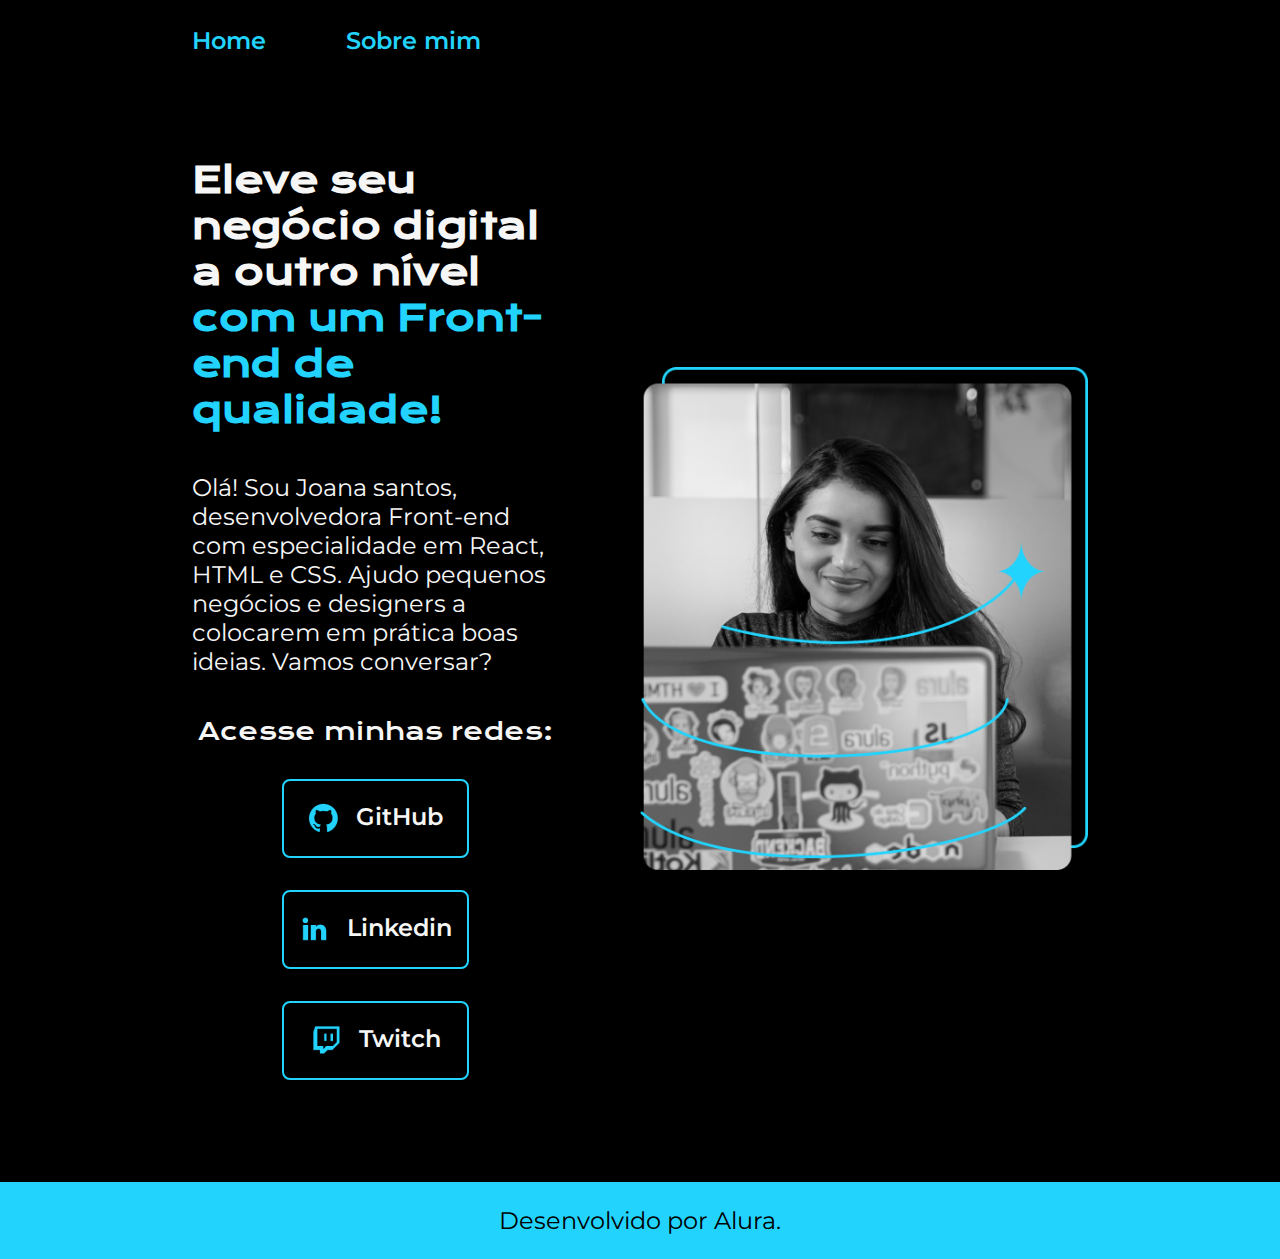
<file: Projeto/index.html>
<!DOCTYPE html>
<html lang="pt-br">
<head>
    <meta charset="UTF-8">
    <meta name="viewport" content="width=device-width, initial-scale=1.0">
    <title>Portfolio</title>
    <link rel="stylesheet" href="styles/style.css">
</head>
<body>
    <header class="cabecalho">
        <nav class="cabecalho__menu">
            <a class="cabecalho__menu__link" href="index.html" target="_self" rel="home">Home</a>
            <a class="cabecalho__menu__link" href="about.html" target="_self" rel="next">Sobre mim</a>
        </nav>
    </header>
    <main class="apresentacao">
        <section class="apresentacao__conteudo">
            <h1 class="apresentacao__conteudo__titulo">Eleve seu negócio digital a outro nível <span class="titulo-destaque">com um Front-end de qualidade!</span></h1>
            <p class="apresentacao__conteudo__texto">Olá! Sou Joana santos, desenvolvedora Front-end com especialidade em React, HTML e CSS. Ajudo pequenos negócios e designers a colocarem em prática boas ideias. Vamos conversar?</p>
            <div class="apresentacao__links">
                <h2 class="apresentacao__links__subtitulo" >Acesse minhas redes:</h2>
                <a class="apresentacao__links__navegacao" href="https://github.com/Fabricio-santuchi" target="_blank" rel="external">
                    <img src="imagem/github.png" alt="GitHub">
                    GitHub
                </a>
                <a class="apresentacao__links__navegacao" href="https://br.linkedin.com/" target="_blank" rel="external">
                    <img src="imagem/linkedin.png" alt="GitHub">
                    Linkedin
                </a> 
                <a class="apresentacao__links__navegacao" href="https://www.twitch.tv/" target="_blank" rel="external">
                     <img src="imagem/twitch.png" alt="Twitch">
                    Twitch
                </a>       
            </div>
        </section>

        <img class="apresentacao__imagem" src="imagem/Imagem.png" alt="foto">

    </main>
    <footer class="rodape">
        <p>Desenvolvido por Alura.</p>
    </footer>
</body>
</html>
</file>
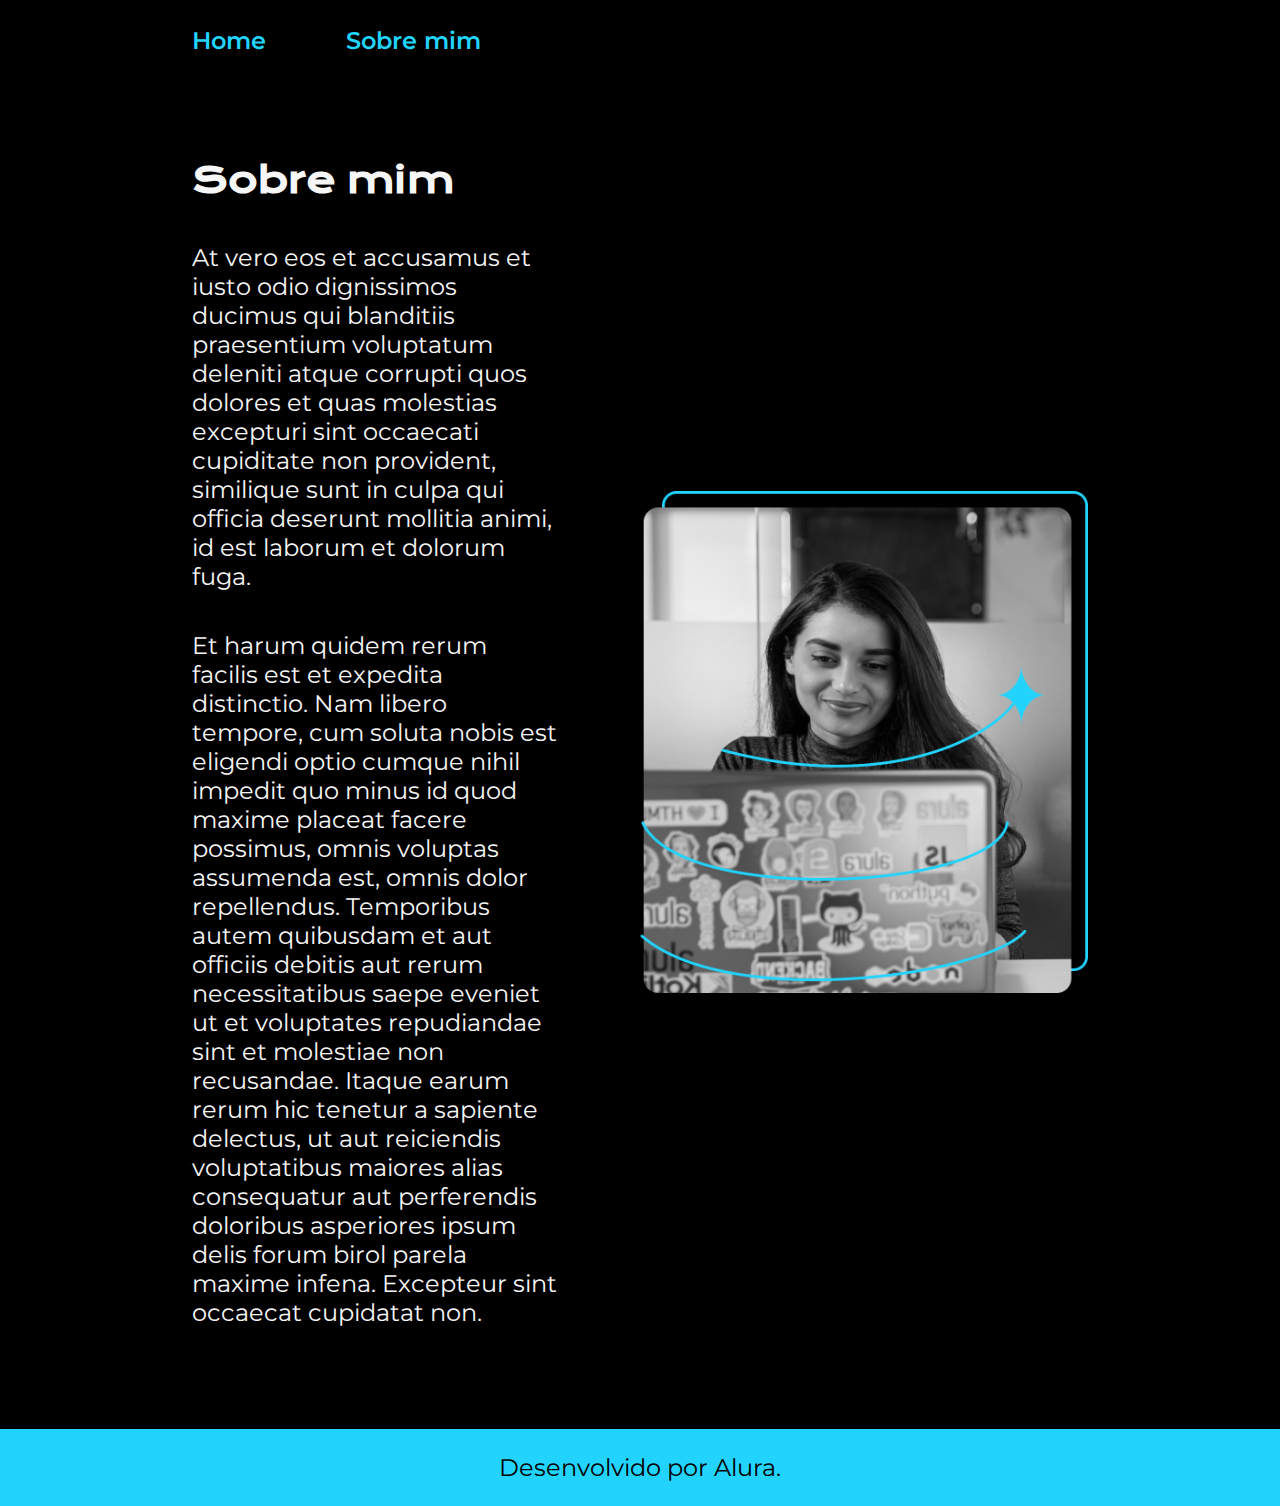
<file: Projeto/about.html>
<!DOCTYPE html>
<html lang="pt-br">
<head>
    <meta charset="UTF-8">
    <meta name="viewport" content="width=device-width, initial-scale=1.0">
    <title>Sobre mim</title>
    <link rel="stylesheet" href="styles/style.css">
</head>
<body>
    <header class="cabecalho">
        <nav class="cabecalho__menu">
            <a class="cabecalho__menu__link" href="index.html" target="_self" rel="home">Home</a>
            <a class="cabecalho__menu__link" href="about.html" target="_self" rel="next">Sobre mim</a>
        </nav>
    </header>
    <main class="apresentacao">
        <section class="apresentacao__conteudo">
            <h1 class="apresentacao__conteudo__titulo">Sobre mim</h1>
            <p class="apresentacao__conteudo__texto">
                At vero eos et accusamus et iusto odio dignissimos ducimus qui blanditiis praesentium voluptatum deleniti atque corrupti quos dolores et quas molestias excepturi sint occaecati cupiditate non provident, similique sunt in culpa qui officia deserunt mollitia animi, id est laborum et dolorum fuga.
            </p>
            <p class="apresentacao__conteudo__texto">
                Et harum quidem rerum facilis est et expedita distinctio. Nam libero tempore, cum soluta nobis est eligendi optio cumque nihil impedit quo minus id quod maxime placeat facere possimus, omnis voluptas assumenda est, omnis dolor repellendus. Temporibus autem quibusdam et aut officiis debitis aut rerum necessitatibus saepe eveniet ut et voluptates repudiandae sint et molestiae non recusandae. Itaque earum rerum hic tenetur a sapiente delectus, ut aut reiciendis voluptatibus maiores alias consequatur aut perferendis doloribus asperiores ipsum delis forum birol parela maxime infena. Excepteur sint occaecat cupidatat non.
        </p>
        </section>
        <img class="apresentacao__imagem" src="imagem/Imagem.png" alt="foto">
    </main>
    <footer class="rodape">
        <p>Desenvolvido por Alura.</p>
    </footer>
</body>
</html>
</file>
<file: Projeto/styles/style.css>
@charset "UTF-8";

@import url('https://fonts.googleapis.com/css2?family=Krona+One&display=swap'); /*font-family: 'Krona One', sans-serif;*/

@import url('https://fonts.googleapis.com/css2?family=Montserrat:ital,wght@0,400;0,600;1,400;1,600&display=swap'); /*font-family: 'Montserrat', sans-serif;*/

:root{
    --cor-principal: #000000;
    --cor-secundaria: #f6f6f6;
    --cor-terciaria: #22D4FD;
    --cor-hover: #272727;

    --font-principal: 'Krona One', sans-serif;
    --font-secundaria: 'Montserrat', sans-serif;
}

*{ /*Reset CSS*/
    padding: 0; /* pode colocar 0 n precisa botar px.*/
    margin: 0;
}

body{
    box-sizing: border-box; /* para que o conteudo do filho não ultrapasse o elemento pai. limitando sua area dentro dele.*/
    background-color: var(--cor-principal);
    color: var(--cor-secundaria);
}

.cabecalho{
    padding: 2% 0% 0% 15%;
}

.cabecalho__menu{
    display: flex;
    gap: 80px;
}

.cabecalho__menu__link{
    font-family: var(--font-secundaria);
    font-size: 1.5rem; /* 1rem = 16px */
    font-weight: 600;
    text-decoration: none;
    color: var(--cor-terciaria);
}

.apresentacao{
    padding: 8% 15%;
    display: flex; /*flex box*/
    align-items: center;
    justify-content: space-between; /* separa da um espaço entre os blocos.*/
    gap: 82px;
}

.apresentacao__conteudo{
    width: 50%;
    display: flex;
    flex-direction: column;
    gap: 40px; /* espaçamento entre colunas de 40px de cima pra baixo.*/
}

.apresentacao__conteudo__titulo{
    font-family: var(--font-principal);
    font-size: 2.25rem; /* 1rem = 16px */
}

.titulo-destaque{
    color: var(--cor-terciaria);
}

.apresentacao__conteudo__texto{
    font-family: var(--font-secundaria);
    font-size: 1.5rem; /* 1rem = 16px */
}

.apresentacao__links{
    display: flex; /*display flexivel*/
    flex-direction: column; /* ficar na direção de coluna*/
    justify-content: space-between; /*coloca um a esquerda e uma direita!*/
    align-items: center; /*alinhas o itens no centro*/
    gap: 32px; /*espaçamento de 32pix*/
}

.apresentacao__links__subtitulo{
    font-family: var(--font-principal);
    font-size: 1.5rem; /* 1rem = 16px */
    font-weight: 400;
}

.apresentacao__links__navegacao{
    display: flex;
    flex-direction: row;
    justify-content: center;
    gap: 16px;

    border: 2px solid var(--cor-terciaria);
    width: 50%;
    text-align: center;
    border-radius: 8px;
    font-size: 1.5rem; /* 1rem = 16px */
    font-weight: 600;
    padding: 21.5px 0;
    text-decoration: none;
    color: var(--cor-secundaria);
    font-family: var(--font-secundaria);
}

.apresentacao__links__navegacao:hover {
    background-color: var(--cor-hover);
    color: #4785f7;
    border-color: #4785f7;
    padding: 3%;
    transition: 0.5s;
}

.apresentacao__imagem{
    width: 50%;
}

.rodape{
    padding: 24px;
    color: var(--cor-principal);
    background-color: var(--cor-terciaria);
    text-align: center;
    font-family: var(--font-secundaria);
    font-size: 1.5rem; /* 1rem = 16px */
    font-weight: 400;
}


@media (max-width: 1200px) {
    .cabecalho{
        padding: 10%;
    }
    
    .cabecalho__menu{
        justify-content: center;
    }
    .apresentacao{
        flex-direction: column-reverse;
        padding: 5%;
    }

    .apresentacao__conteudo{
        width: auto;
    }

    .apresentacao__conteudo__titulo{
        font-size: 2rem;
        font-weight: 400;
    }
    .apresentacao__conteudo__texto{
        font-size: 1.5rem;
    }
    .apresentacao__links__navegacao{
        width: 386px;
    }




}
</file>
